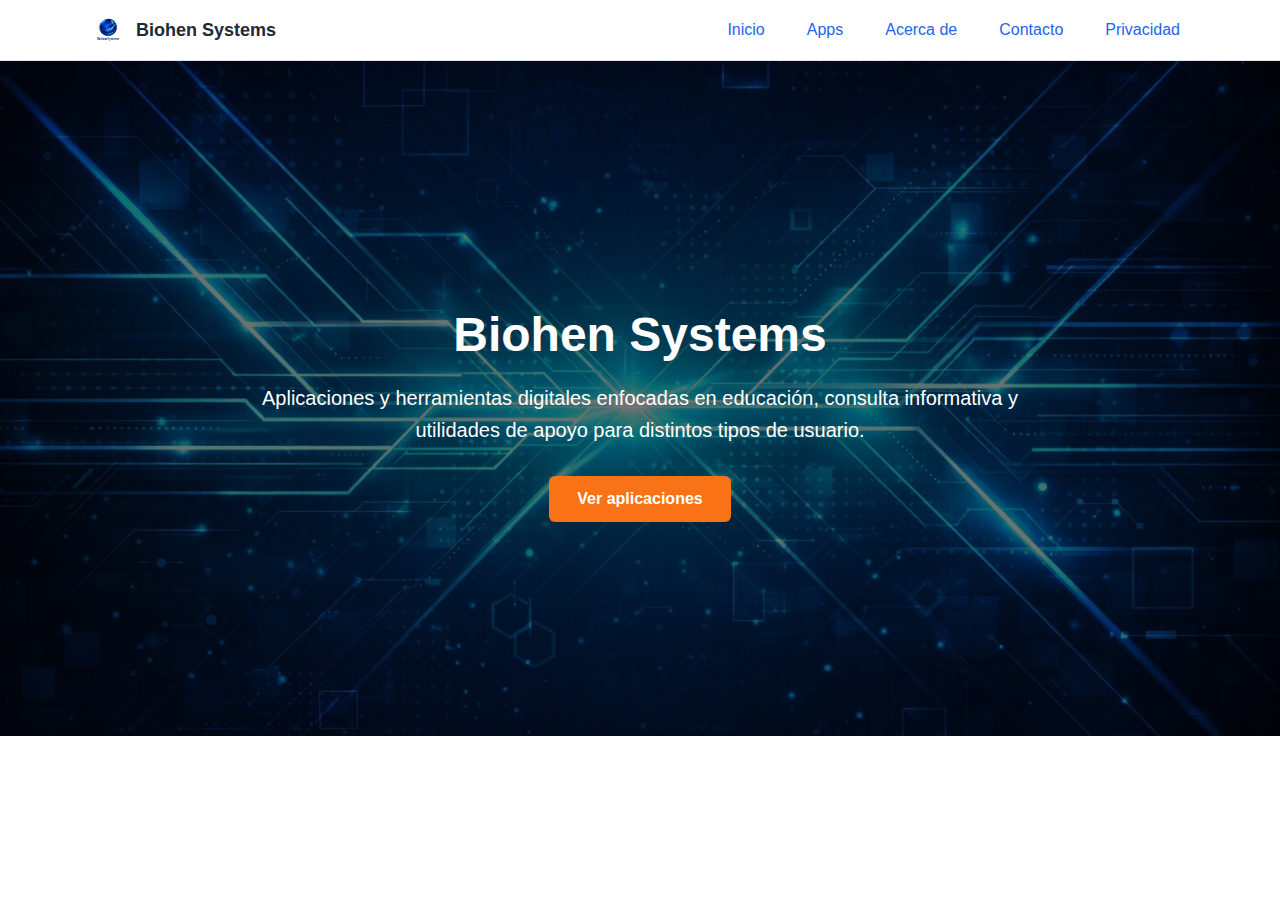
<file: index.html>
<!DOCTYPE html>
<html lang="es">
<head>
  <meta charset="UTF-8">
  <title>Biohen Systems</title>
  <meta name="viewport" content="width=device-width, initial-scale=1.0">
  <link rel="stylesheet" href="style.css">
</head>

<body>

<!-- ===== NAVBAR PRO ===== -->
<header class="navbar">
  <div class="nav-inner">

    <a href="index.html" class="brand">
      <img src="logo.png" alt="Biohen Systems Logo" class="logo">
      <span class="brand-name">Biohen Systems</span>
    </a>

    <button class="menu-toggle" onclick="toggleMenu()">☰</button>

    <nav class="menu" id="menu">
      <a href="index.html">Inicio</a>
      <a href="apps.html">Apps</a>
      <a href="about.html">Acerca de</a>
      <a href="contact.html">Contacto</a>
      <a href="privacy.html">Privacidad</a>
    </nav>

  </div>
</header>

<!-- ===== HERO ===== -->
<main class="hero">
  <div class="hero-content">
    <h1>Biohen Systems</h1>

    <p>
      Aplicaciones y herramientas digitales enfocadas en educación,
      consulta informativa y utilidades de apoyo para distintos tipos de usuario.
    </p>

    <a href="apps.html" class="btn-primary">Ver aplicaciones</a>
  </div>
</main>

<!-- ===== SCRIPT MENU MOVIL ===== -->
<script>
function toggleMenu(){
  document.getElementById("menu").classList.toggle("show");
}
</script>

</body>
</html>
</file>
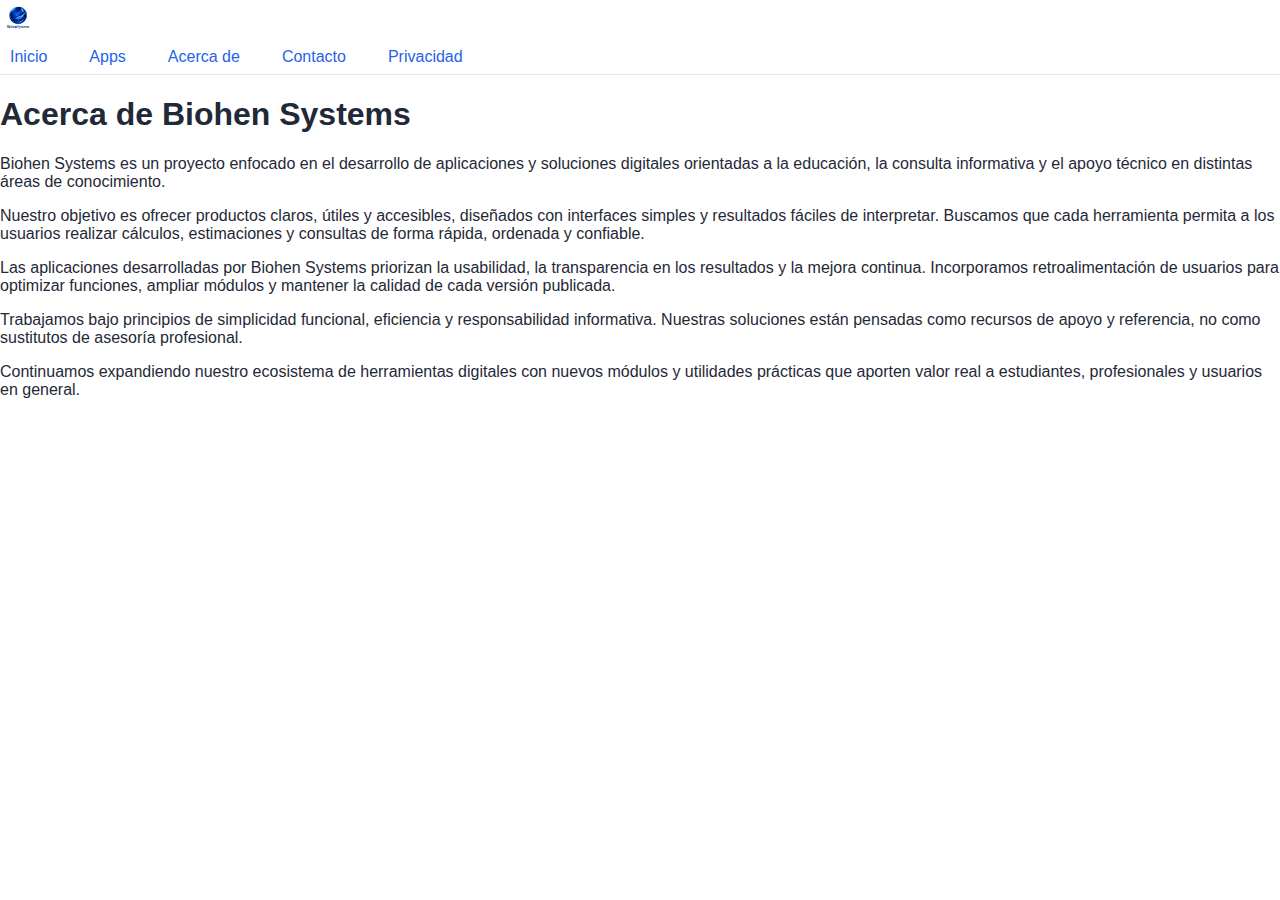
<file: about.html>
<!DOCTYPE html>
<html lang="es">
<head>
  <meta charset="UTF-8">
  <title>Acerca de - Biohen Systems</title>
  <meta name="viewport" content="width=device-width, initial-scale=1.0">
  <link rel="stylesheet" href="style.css">

</head>
<body>
<nav class="navbar">
  <img src="logo.png" alt="BioHen Systems Logo" class="logo">

  <div class="menu">
    <a href="index.html">Inicio</a>
    <a href="apps.html">Apps</a>
    <a href="about.html">Acerca de</a>
    <a href="contact.html">Contacto</a>
    <a href="privacy.html">Privacidad</a>
  </div>
</nav>

<main>
<h1>Acerca de Biohen Systems</h1>

 <p>
    Biohen Systems es un proyecto enfocado en el desarrollo de aplicaciones
    y soluciones digitales orientadas a la educación, la consulta informativa
    y el apoyo técnico en distintas áreas de conocimiento.
  </p>

  <p>
    Nuestro objetivo es ofrecer productos claros, útiles y accesibles,
    diseñados con interfaces simples y resultados fáciles de interpretar.
    Buscamos que cada herramienta permita a los usuarios realizar cálculos,
    estimaciones y consultas de forma rápida, ordenada y confiable.
  </p>

  <p>
    Las aplicaciones desarrolladas por Biohen Systems priorizan la usabilidad,
    la transparencia en los resultados y la mejora continua. Incorporamos
    retroalimentación de usuarios para optimizar funciones, ampliar módulos
    y mantener la calidad de cada versión publicada.
  </p>

  <p>
    Trabajamos bajo principios de simplicidad funcional, eficiencia y
    responsabilidad informativa. Nuestras soluciones están pensadas como
    recursos de apoyo y referencia, no como sustitutos de asesoría profesional.
  </p>

  <p>
    Continuamos expandiendo nuestro ecosistema de herramientas digitales con
    nuevos módulos y utilidades prácticas que aporten valor real
    a estudiantes, profesionales y usuarios en general.
  </p>
</section>
</main>
</body>
</html>
</file>
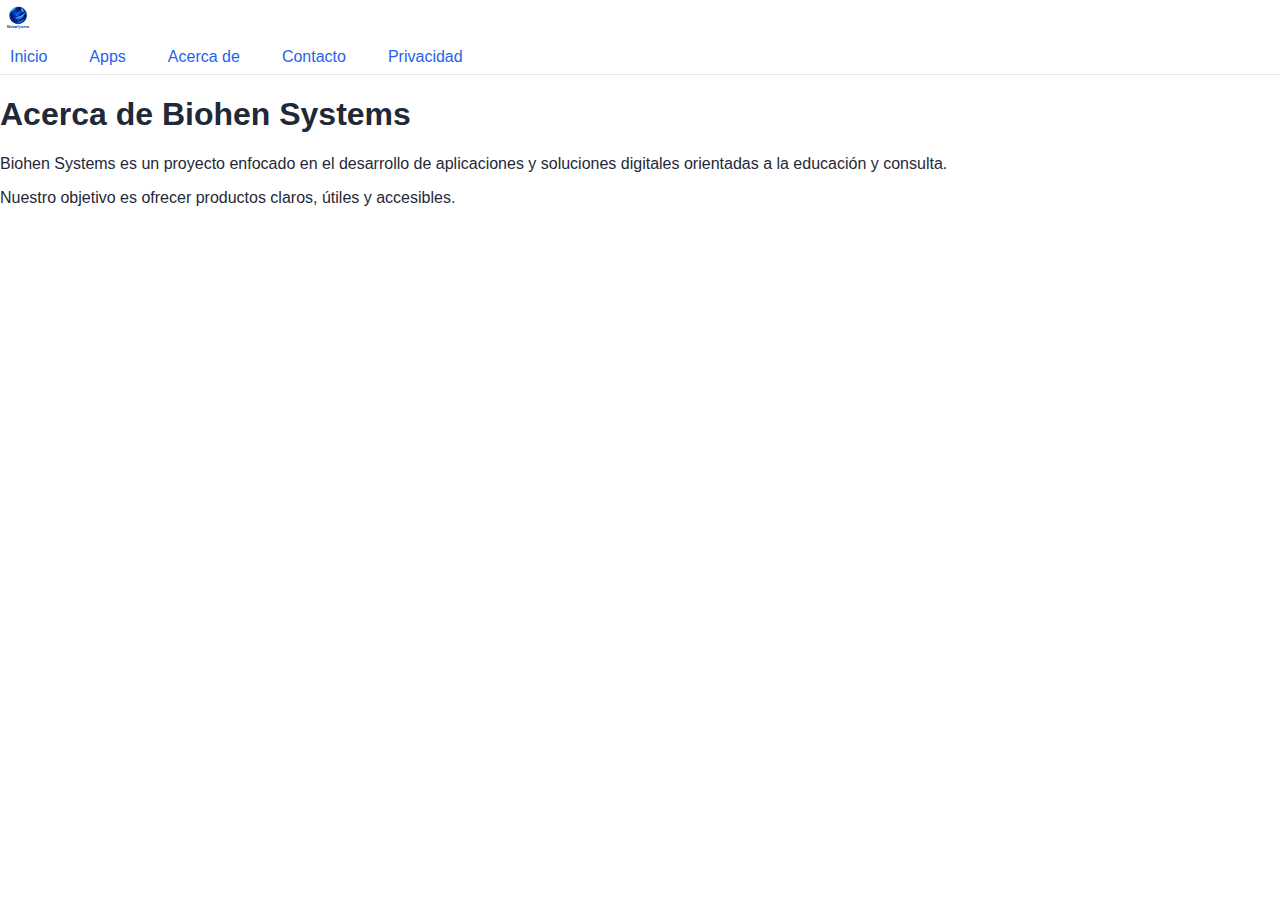
<file: acerca-de.html>
<!DOCTYPE html>
<html lang="es">
<head>
  <meta charset="UTF-8">
  <title>Acerca de - Biohen Systems</title>
  <meta name="viewport" content="width=device-width, initial-scale=1.0">
  <link rel="stylesheet" href="style.css">

</head>
<body>
<nav class="navbar">
  <img src="logo.png" alt="BioHen Systems Logo" class="logo">

  <div class="menu">
    <a href="index.html">Inicio</a>
    <a href="apps.html">Apps</a>
    <a href="about.html">Acerca de</a>
    <a href="contact.html">Contacto</a>
    <a href="privacy.html">Privacidad</a>
  </div>
</nav>

<main>
<h1>Acerca de Biohen Systems</h1>

<p>
Biohen Systems es un proyecto enfocado en el desarrollo de aplicaciones
y soluciones digitales orientadas a la educación y consulta.
</p>

<p>
Nuestro objetivo es ofrecer productos claros, útiles y accesibles.
</p>
</main>
</body>
</html>
</file>
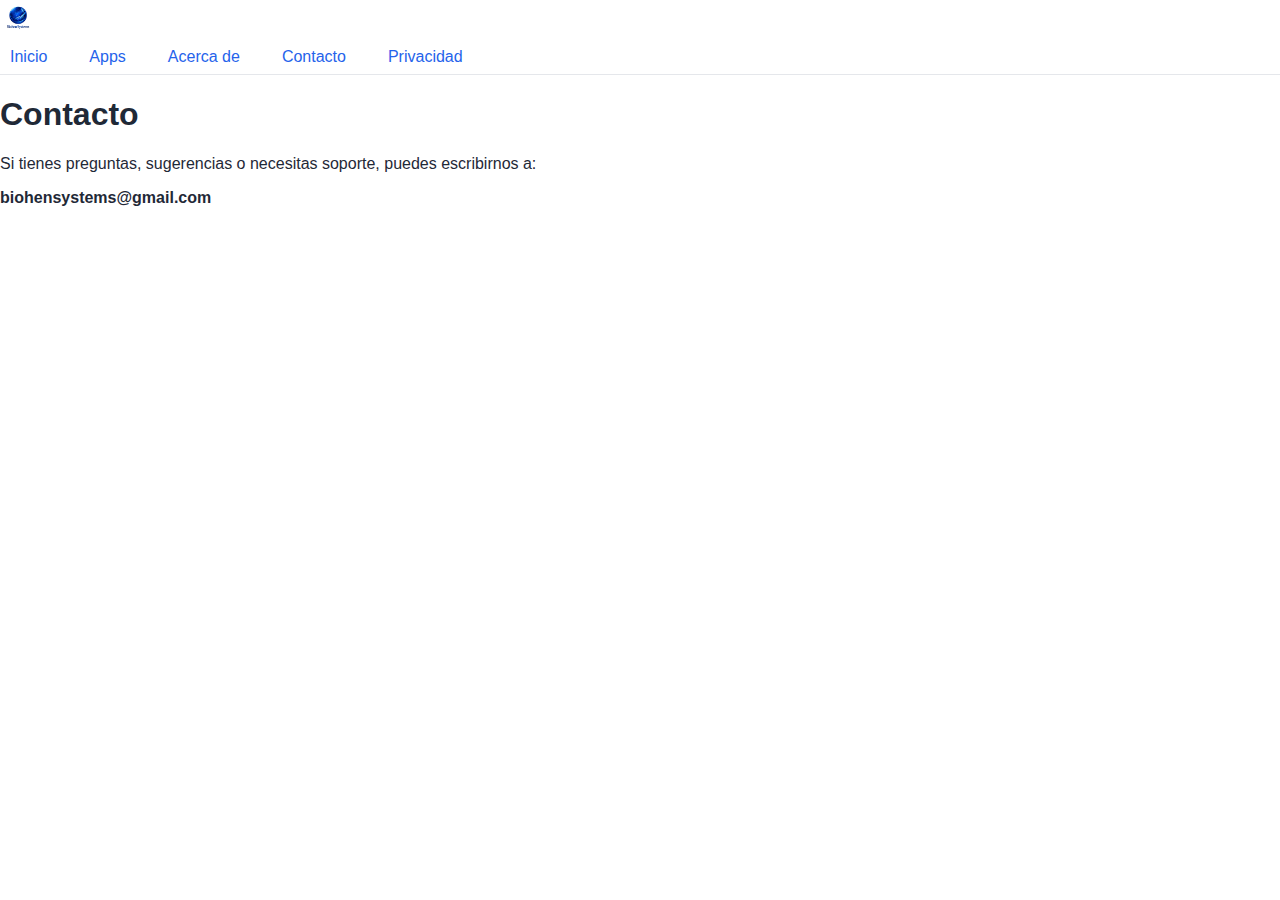
<file: contact.html>
<!DOCTYPE html>
<html lang="es">
<head>
  <meta charset="UTF-8">
  <title>Contacto - Biohen Systems</title>
  <meta name="viewport" content="width=device-width, initial-scale=1.0">
  <link rel="stylesheet" href="style.css">
</head>
<body>

<nav class="navbar">
  <img src="logo.png" alt="BioHen Systems Logo" class="logo">

  <div class="menu">
    <a href="index.html">Inicio</a>
    <a href="apps.html">Apps</a>
    <a href="about.html">Acerca de</a>
    <a href="contact.html">Contacto</a>
    <a href="privacy.html">Privacidad</a>
  </div>
</nav>  
<main> 
<h1>Contacto</h1>

<p>
Si tienes preguntas, sugerencias o necesitas soporte, puedes escribirnos a:
</p>

<p>
<strong>biohensystems@gmail.com</strong>
</p>
 </main> 
</body>
</html>
</file>
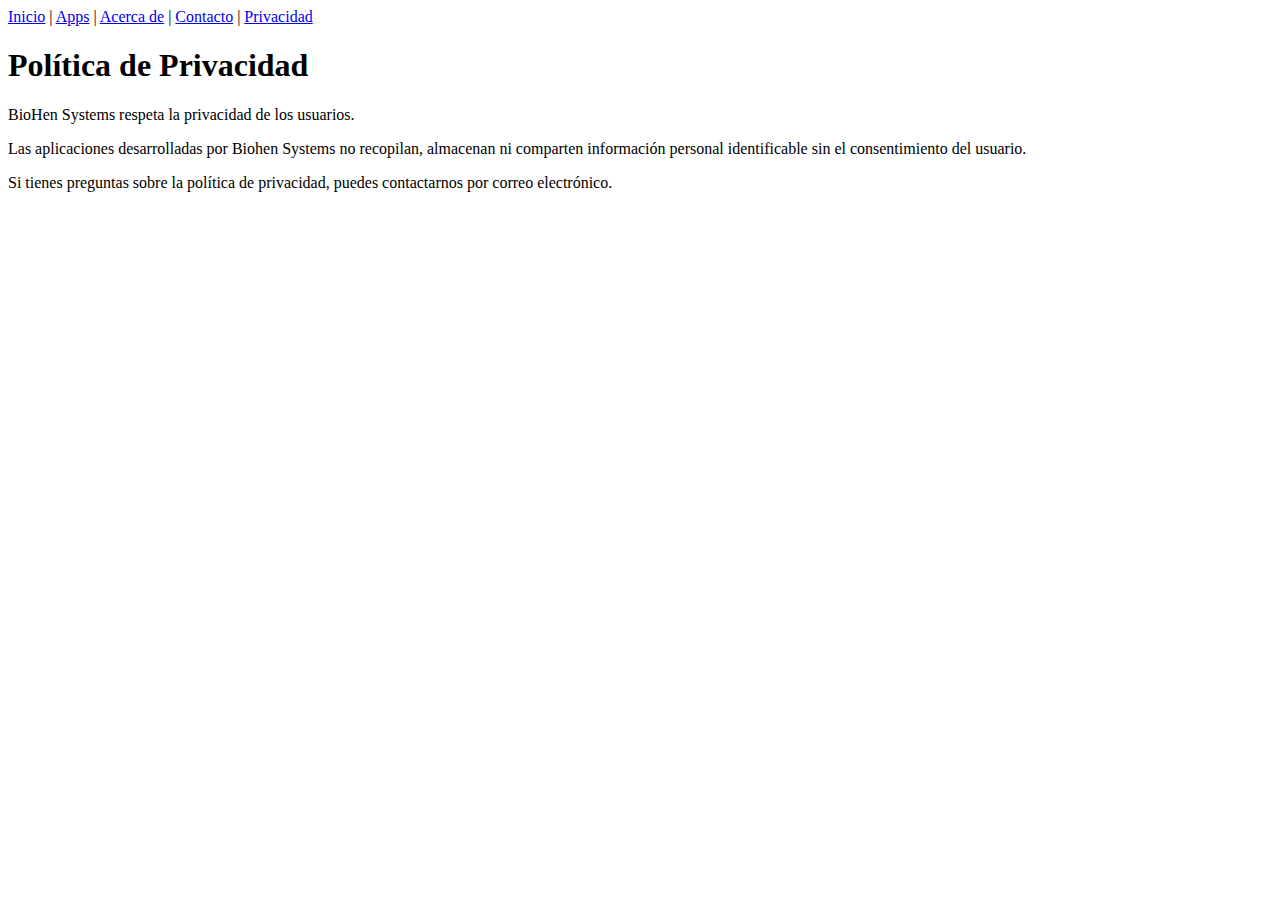
<file: privacy.html>
<!DOCTYPE html>
<html lang="es">
<head>
  <meta charset="UTF-8">
  <title>Política de Privacidad - BioHen Systems</title>
  <meta name="viewport" content="width=device-width, initial-scale=1.0">
</head>
<body>

<nav>
  <a href="index.html">Inicio</a> |
  <a href="apps.html">Apps</a> |
  <a href="about.html">Acerca de</a> |
  <a href="contact.html">Contacto</a> |
  <a href="privacy.html">Privacidad</a>
</nav>

<h1>Política de Privacidad</h1>

<p>
BioHen Systems respeta la privacidad de los usuarios.
</p>

<p>
Las aplicaciones desarrolladas por Biohen Systems no recopilan,
almacenan ni comparten información personal identificable sin el
consentimiento del usuario.
</p>

<p>
Si tienes preguntas sobre la política de privacidad, puedes
contactarnos por correo electrónico.
</p>

</body>
</html>
</file>
<file: style.css>
/* ===== BASE ===== */

body {
  margin: 0;
  font-family: "Segoe UI", Roboto, Arial, sans-serif;
  background-color: #ffffff;
  color: #1f2937;
}

/* ===== NAVBAR PRO ===== */

.navbar{
  background: #ffffff;
  border-bottom: 1px solid #e5e7eb;
  position: sticky;
  top: 0;
  z-index: 50;
}

.nav-inner{
  max-width: 1100px;
  margin: 0 auto;
  padding: 12px 18px;
  display: flex;
  align-items: center;
  justify-content: space-between;
}

/* marca */

.brand{
  display: flex;
  align-items: center;
  gap: 10px;
  text-decoration: none;
}

.logo{
  height: 36px;
}

.brand-name{
  font-weight: 600;
  font-size: 18px;
  color: #1f2937;
}

/* menu desktop */

.menu{
  display: flex;
  gap: 22px;
}

.menu a{
  text-decoration: none;
  color: #2563eb;
  font-weight: 500;
  padding: 8px 10px;
  border-radius: 8px;
  transition: background .15s, color .15s;
}

.menu a:hover{
  background: #eff6ff;
  color: #1e40af;
}

/* boton hamburguesa */

.menu-toggle{
  display: none;
  font-size: 26px;
  background: none;
  border: none;
  cursor: pointer;
  color: #1f2937;
}

/* ===== HERO ===== */

.hero {
  min-height: 75vh;
  display: flex;
  align-items: center;
  justify-content: center;
  background: linear-gradient(
      rgba(0, 0, 0, 0.55),
      rgba(0, 0, 0, 0.55)
    ),
    url("hero.jpg");
  background-size: cover;
  background-position: center;
}

.hero-content {
  max-width: 800px;
  text-align: center;
  color: #ffffff;
  padding: 20px;
}

.hero-content h1 {
  font-size: 48px;
  margin-bottom: 20px;
}

.hero-content p {
  font-size: 20px;
  line-height: 1.6;
  margin-bottom: 30px;
}

/* ===== BOTONES ===== */

.btn-primary {
  display: inline-block;
  padding: 14px 28px;
  background-color: #f97316;
  color: #ffffff;
  text-decoration: none;
  font-weight: 600;
  border-radius: 6px;
  transition: background .15s;
}

.btn-primary:hover {
  background-color: #ea580c;
}

/* ===== CONTENEDOR DE LECTURA ===== */

.container{
  max-width: 920px;
  margin: 0 auto;
  padding: 0 18px;
}

.container p{
  margin-bottom: 14px;
  line-height: 1.6;
}

.container h1,
.container h2,
.container h3{
  margin: 18px 0 10px;
  line-height: 1.25;
}

/* ===== MOBILE ===== */

@media (max-width: 720px){

  .menu-toggle{
    display: block;
  }

  .brand-name{
    display: none;
  }

  .menu{
    position: absolute;
    left: 0;
    right: 0;
    top: 60px;
    background: #ffffff;
    border-bottom: 1px solid #e5e7eb;
    flex-direction: column;
    gap: 0;
    display: none;
  }

  .menu a{
    padding: 14px 18px;
    border-top: 1px solid #f1f5f9;
  }

  .menu.show{
    display: flex;
  }

  .hero-content h1{
    font-size: 34px;
  }

  .hero-content p{
    font-size: 18px;
  }
}
</file>
